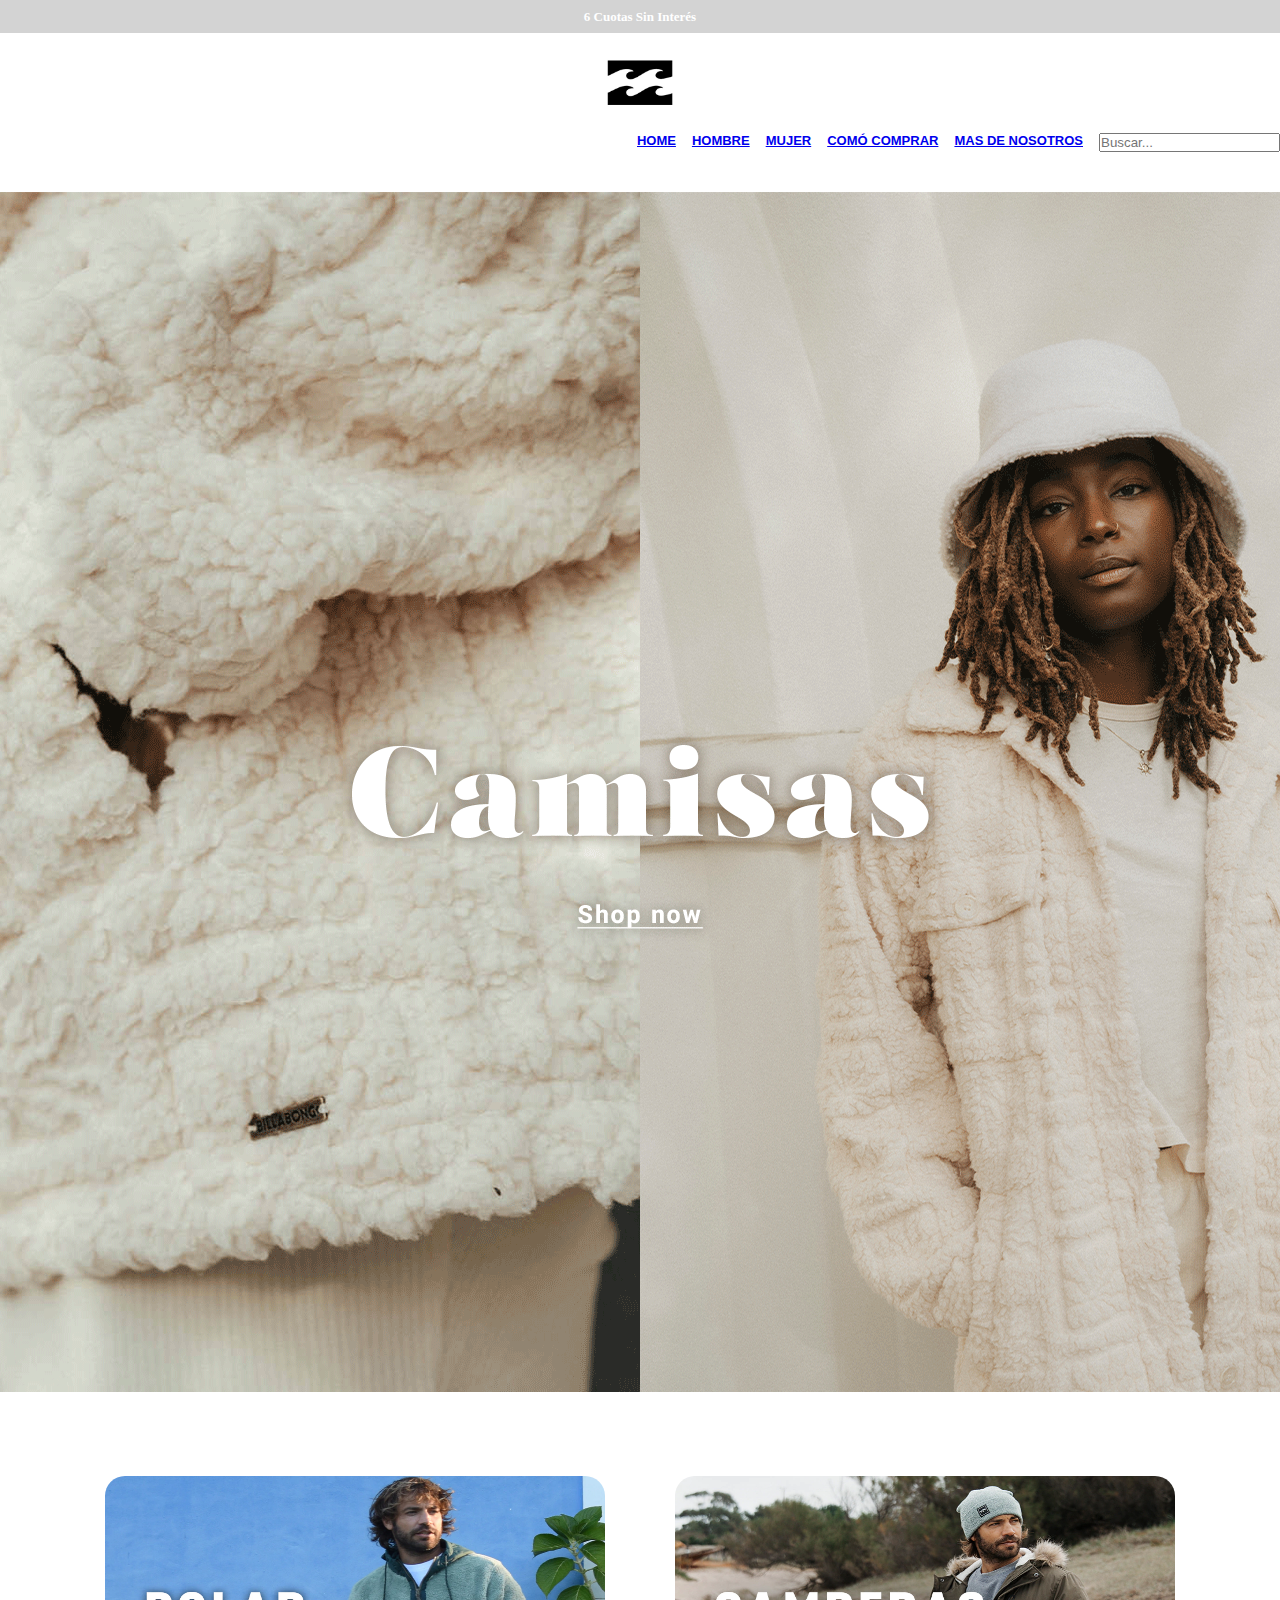
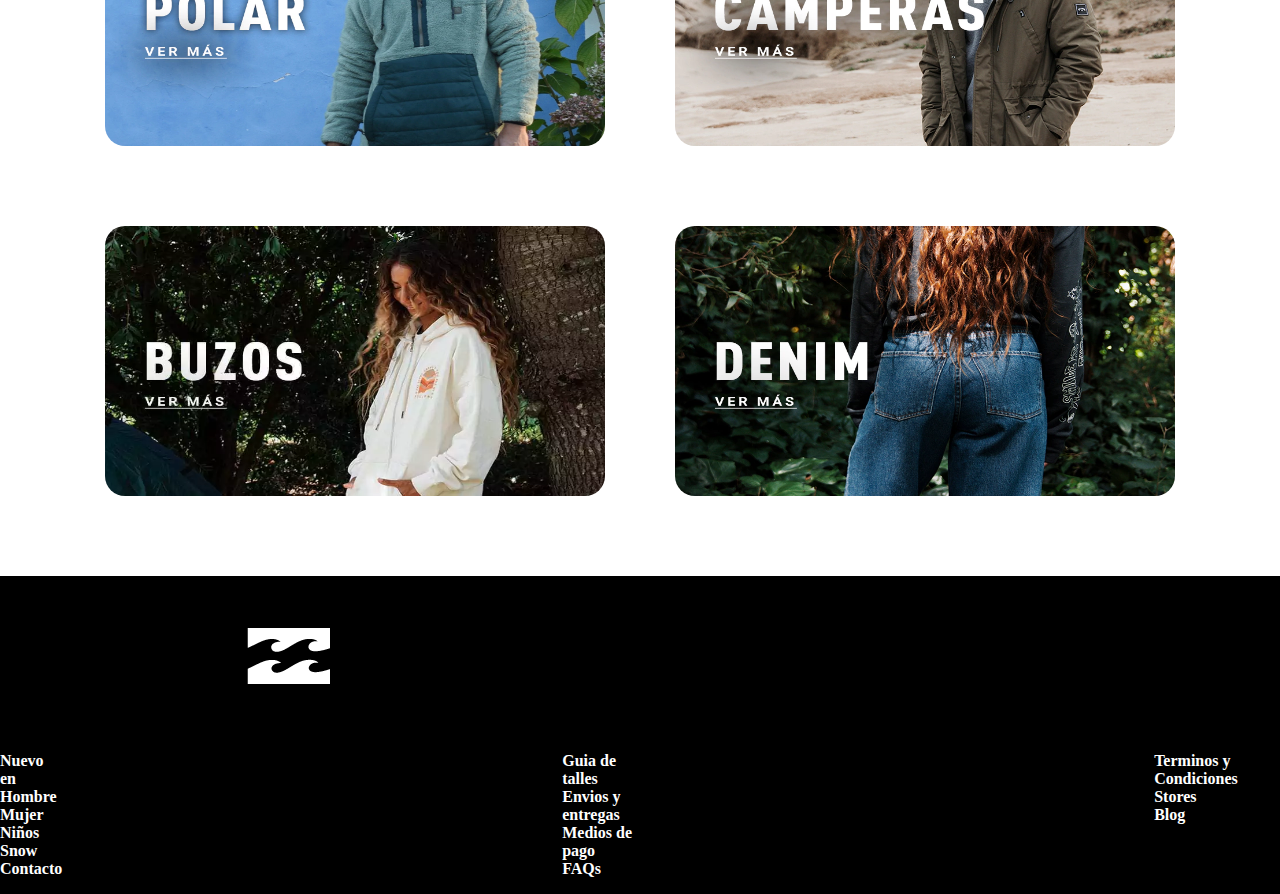
<file: clase-4-copia1/index.html>
<!DOCTYPE html>
<html lang="en">

<head>
    <meta charset="UTF-8">
    <meta name="viewport" content="width=device-width, initial-scale=1.0">
    <title>Billabong</title>
    <link rel="stylesheet" href="./css/style.css">
</head>

<body>

    <header>
        <section class="center">
            <div>
                <h1 class="h1">6 Cuotas Sin Interés</h1>
            </div>
        </section>
        <section class="logobong1">
            <div class="logobong">
                <img src="./image/logos-banners-portadas/logobillabongsinletrass.jpg" alt="logobillabong">
            </div>
        </section>
        <div class="container">
            <section class="section">
                <nav class="navbar">
                    <a href="#">HOME</a>
                    <a href="./pages/hombre.html">HOMBRE</a>
                    <a href="./pages/mujer.html">MUJER</a>
                    <a href="./pages/comocomprar.html">COMÓ COMPRAR</a>
                    <a href="./pages/mas-de-nosotros.html">MAS DE NOSOTROS</a>
                    <input type="text" placeholder="Buscar...">
                </nav>
            </section>
        </div>
        </section>
    </header>
    <main>
        <section class="centro">
            <div>
                <img src="./image/logos-banners-portadas/h1.png" alt="centro">
            </div>
        </section>
        <section class="button">
            <button class="boton"><a href="./pages/hombre.html"> <img class="img-boton"
                        src="./image/logos-banners-portadas/h2-buzos.png" alt="buzoh1"></a>
            </button>
            <button class="boton"><a href="./pages/hombre.html"> <img class="img-boton"
                        src="./image/logos-banners-portadas/h2-camperas.png" alt="buzoh1"></a>
            </button>
            <button class="boton"><a href="./pages/mujer.html"> <img class="img-boton"
                        src="./image/logos-banners-portadas/h2-buzoss.png" alt="buzoh1"></a>
            </button>
            <button class="boton"><a href="./pages/mujer.html"> <img class="img-boton"
                        src="./image/logos-banners-portadas/h2-pants.png" alt="buzoh1"></a>
            </button>
        </section>
    </main>
    <footer>
        <section class="footerimg">
            <div class="footerlogo">
                <img src="./image/logos-banners-portadas/logobillabongsinletrablanco.jpg" alt="">
            </div>
        </section>
        <section class="sectionfooter">
            <ul class="footer1">
                <li>Nuevo en</li>
                <li class="footer"> <a href="../pages/hombre.html">Hombre</a></li>
                <li class="footer"> <a href="../pages/mujer.html">Mujer</a></li>
                <li>Niños</li>
                <li>Snow</li>
                <li>Contacto</li>
            </ul>
            <ul class="footer2">
                <li>Guia de talles</li>
                <li>Envios y entregas</li>
                <li> <a href="../pages/comocomprar.html">Medios de pago</a></li>
                <li>FAQs</li>
            </ul>
            <ul class="footer3">
                <li>Terminos y Condiciones</li>
                <li>Stores</li>
                <li> Blog</li>
            </ul>
        </section>
    </footer>

</body>

</html>
</file>
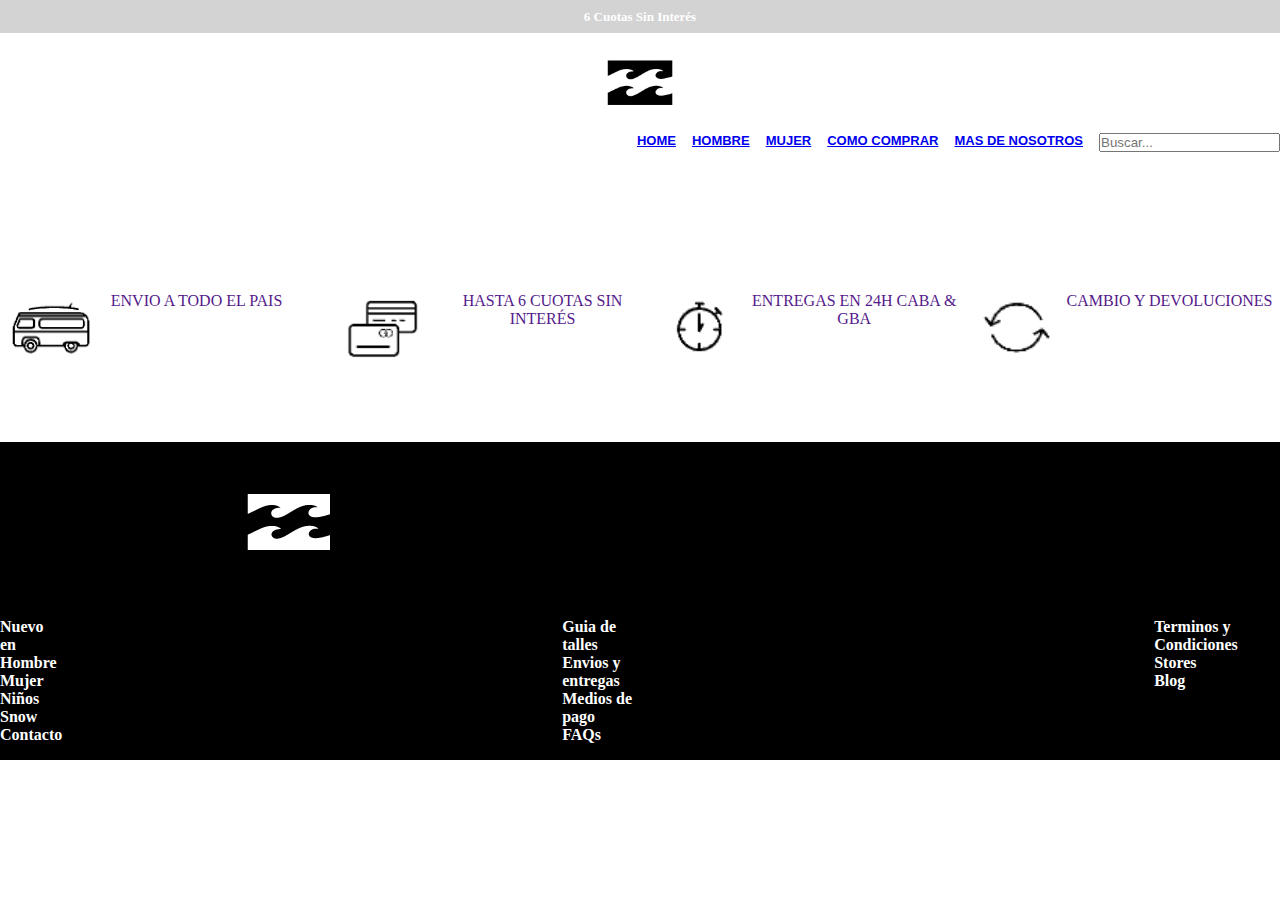
<file: clase-4-copia1/pages/comocomprar.html>
<!DOCTYPE html>
<html lang="en">

<head>
    <meta charset="UTF-8">
    <meta name="viewport" content="width=device-width, initial-scale=1.0">
    <title>Billabong</title>
    <link rel="stylesheet" href="../css/style.css">
</head>

<body>
    <header>
        <section class="center">
            <div>
                <h1 class="h1">6 Cuotas Sin Interés</h1>
            </div>
        </section>
        <section class="logobong1">
            <div class="logobong">
                <img src="../image/logos-banners-portadas/logobillabongsinletrass.jpg" alt="logobillabong">
            </div>
        </section>
        <div class="container">
            <nav class="navbar">
                <a href="../index.html">HOME</a>
                <a href="./hombre.html">HOMBRE</a>
                <a href="./mujer.html">MUJER</a>
                <a href="#">COMO COMPRAR</a>
                <a href="./mas-de-nosotros.html">MAS DE NOSOTROS</a>
                <input type="text" placeholder="Buscar...">
            </nav>
        </div>
    </header>
    <main>
        <section class="sectioninfo">
            <div class="sectioninfotext">
                <img src="../image/logos-banners-portadas/camionetasurfer.png" alt="ENVIO A TODO EL PAIS">
                <a href="">ENVIO A TODO EL PAIS</a>
                <img src="../image/logos-banners-portadas/tarjetas.png" alt="cuotas">
                <a href="">HASTA 6 CUOTAS SIN INTERÉS</a>
                <img src="../image/logos-banners-portadas/timer.png" alt="entregas">
                <a href="">ENTREGAS EN 24H CABA & GBA</a>
                <img src="../image//logos-banners-portadas/devoluciones.png" alt="devoluciones">
                <a href="">CAMBIO Y DEVOLUCIONES</a>
            </div>
        </section>
    </main>
    <footer>
        <section class="footerimg">
            <div class="footerlogo">
                <img src="/image/logos-banners-portadas/logobillabongsinletrablanco.jpg" alt="logobillabong">
            </div>
        </section>
        <section class="sectionfooter">
            <ul class="footer1">
                <li>Nuevo en</li>
                <li class="footer"> <a href="./hombre.html">Hombre</a></li>
                <li class="footer"> <a href="./mujer.html">Mujer</a></li>
                <li>Niños</li>
                <li>Snow</li>
                <li>Contacto</li>
            </ul>
            <ul class="footer2">
                <li>Guia de talles</li>
                <li>Envios y entregas</li>
                <li> <a href="#">Medios de pago</a></li>
                <li>FAQs</li>
            </ul>
            <ul class="footer3">
                <li>Terminos y Condiciones</li>
                <li>Stores</li>
                <li> Blog</li>
            </ul>
        </section>
    </footer>
</body>

</html>
</file>
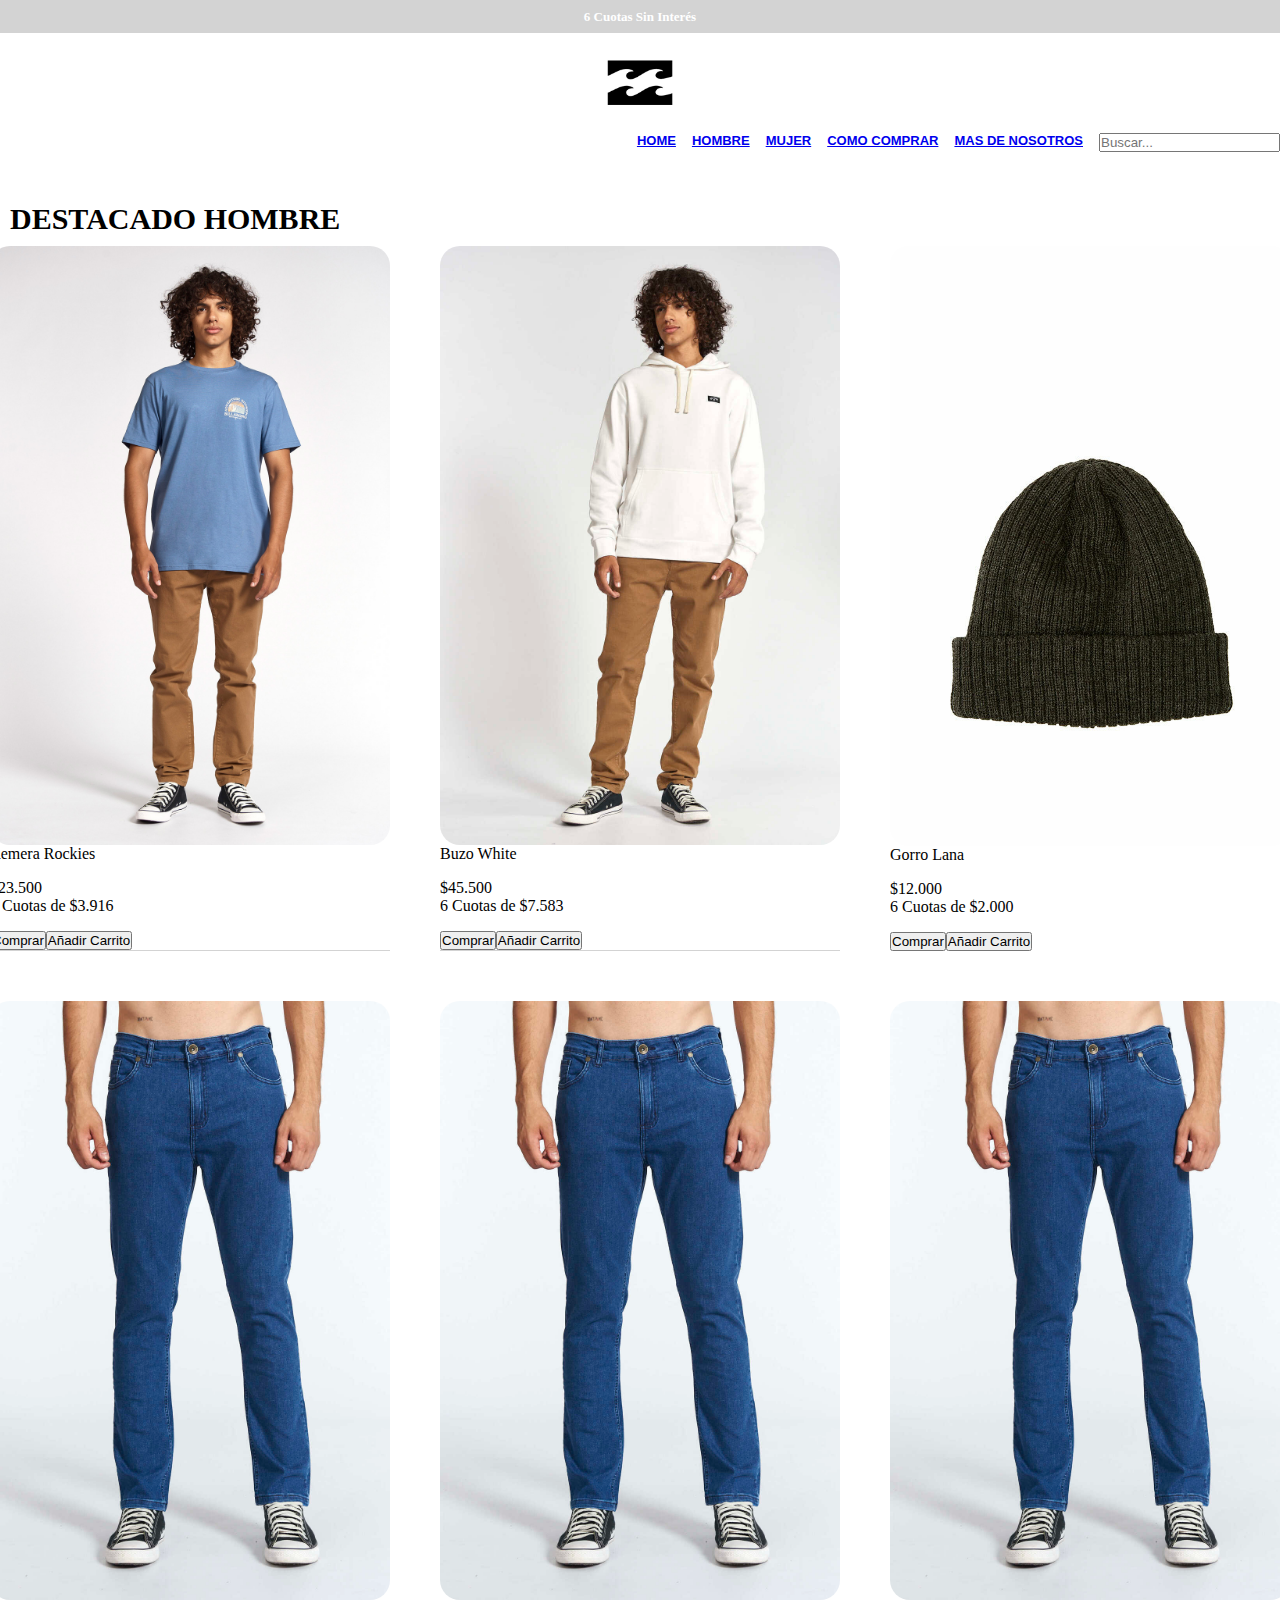
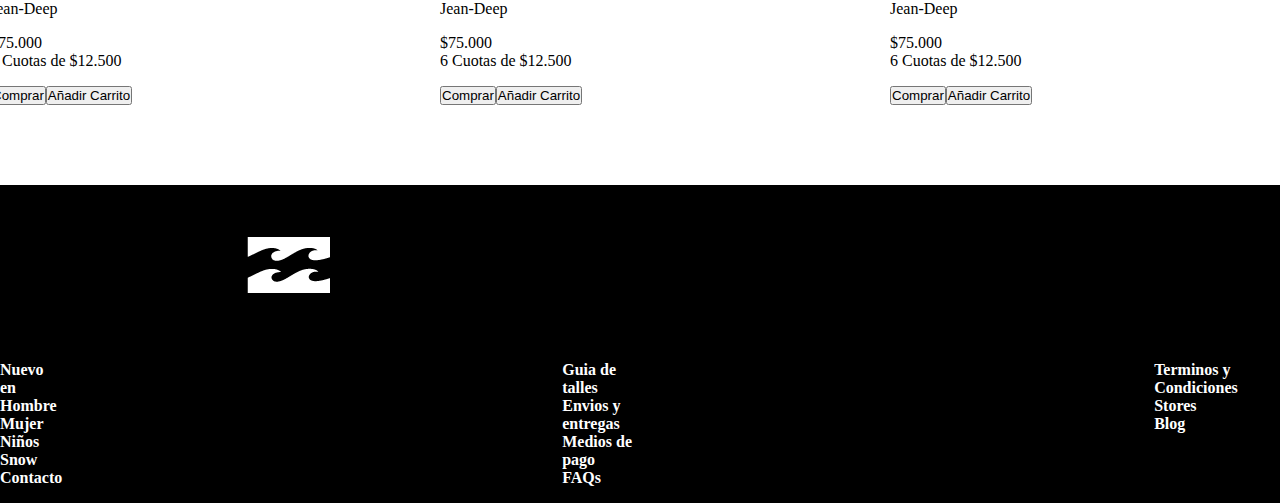
<file: clase-4-copia1/pages/hombre.html>
<!DOCTYPE html>
<html lang="en">

<head>
    <meta charset="UTF-8">
    <meta name="viewport" content="width=device-width, initial-scale=1.0">
    <title>DESTACADO HOMBRES</title>
    <link rel="stylesheet" href="../css/style.css">
</head>

<body>
    <header>
        <section class="center">
            <div>
                <h1 class="h1">6 Cuotas Sin Interés</h1>
            </div>
        </section>
        <section class="logobong1">
            <div class="logobong">
                <img src="../image/logos-banners-portadas/logobillabongsinletrass.jpg" alt="logobillabong">
            </div>
        </section>
        <div class="container">
            <nav class="navbar">
                <a href="../index.html">HOME</a>
                <a href="#">HOMBRE</a>
                <a href="./mujer.html">MUJER</a>
                <a href="./comocomprar.html">COMO COMPRAR</a>
                <a href="./mas-de-nosotros.html">MAS DE NOSOTROS</a>
                <input type="text" placeholder="Buscar...">
            </nav>
        </div>
    </header>
    <main>
        <div>
            <h1 class="boxtext">DESTACADO HOMBRE</h1>
        </div>
        <section class="grilla1">
            <article class="card">
                <div class="prendas">
                    <img src="../image/prendas/remera-rockies.jpg" alt="remera">
                    <div class="prenda-info">
                        <h10>Remera Rockies</h10>
                        <ul>
                            <ul>$23.500</ul>
                            <ul>6 Cuotas de $3.916</ul>
                        </ul>
                        <button>Comprar</button><span><button>Añadir Carrito</button></span>
                    </div>
            </article>
            <article class="card">
                </div>
                <div class="prendas">
                    <img src="../image/prendas/buzo.jpg" alt="buzo">
                    <div class="prenda-info">
                        <h10>Buzo White</h10>
                        <ul>
                            <ul>$45.500</ul>
                            <ul>6 Cuotas de $7.583</ul>
                        </ul>
                        <button>Comprar</button><span><button>Añadir Carrito</button></span>
                    </div>
                </div>
            </article>
            
            <article class="card">
                </div>
                <div class="prendas">
                    <img src="../image/prendas/gorro.jpg" alt="gorro">
                    <div class="prenda-info">
                        <h10>Gorro Lana</h10>
                        <ul>
                            <ul>$12.000</ul>
                            <ul>6 Cuotas de $2.000</ul>
                        </ul>
                        <button>Comprar</button><span><button>Añadir Carrito</button></span>
                    </div>
                </div>
            </article>
            <article class="card">
                <div class="prendas">
                    <img src="../image/prendas/jean-deep.jpg" alt="jean">
                    <div class="prenda-info">
                        <h10>Jean-Deep</h10>
                        <ul>
                            <ul>$75.000</ul>
                            <ul>6 Cuotas de $12.500</ul>
                        </ul>
                        <button>Comprar</button><span><button>Añadir Carrito</button></span>
                    </div>
                </div>
            </article>
            <article class="card">
                <div class="prendas">
                    <img src="../image/prendas/jean-deep.jpg" alt="jean">
                    <div class="prenda-info">
                        <h10>Jean-Deep</h10>
                        <ul>
                            <ul>$75.000</ul>
                            <ul>6 Cuotas de $12.500</ul>
                        </ul>
                        <button>Comprar</button><span><button>Añadir Carrito</button></span>
                    </div>
                </div>
            </article>
            <article class="card">
                <div class="prendas">
                    <img src="../image/prendas/jean-deep.jpg" alt="jean">
                    <div class="prenda-info">
                        <h10>Jean-Deep</h10>
                        <ul>
                            <ul>$75.000</ul>
                            <ul>6 Cuotas de $12.500</ul>
                        </ul>
                        <button>Comprar</button><span><button>Añadir Carrito</button></span>
                    </div>
                </div>
            </article>
            </div>
        </section>
        </div>
    </main>
    <footer>
        <section class="footerimg">
            <div class="footerlogo">
                <img src="/image/logos-banners-portadas/logobillabongsinletrablanco.jpg" alt="logobillabong">
            </div>
        </section>
        <section class="sectionfooter">
            <ul class="footer1">
                <li>Nuevo en</li>
                <li class="footer"> <a href="#">Hombre</a></li>
                <li class="footer"> <a href="./mujer.html">Mujer</a></li>
                <li>Niños</li>
                <li>Snow</li>
                <li>Contacto</li>
            </ul>
            <ul class="footer2">
                <li>Guia de talles</li>
                <li>Envios y entregas</li>
                <li> <a href="./pages/comocomprar.html">Medios de pago</a></li>
                <li>FAQs</li>
            </ul>
            <ul class="footer3">
                <li>Terminos y Condiciones</li>
                <li>Stores</li>
                <li> Blog</li>
            </ul>
        </section>
    </footer>
</body>

</html>
</file>
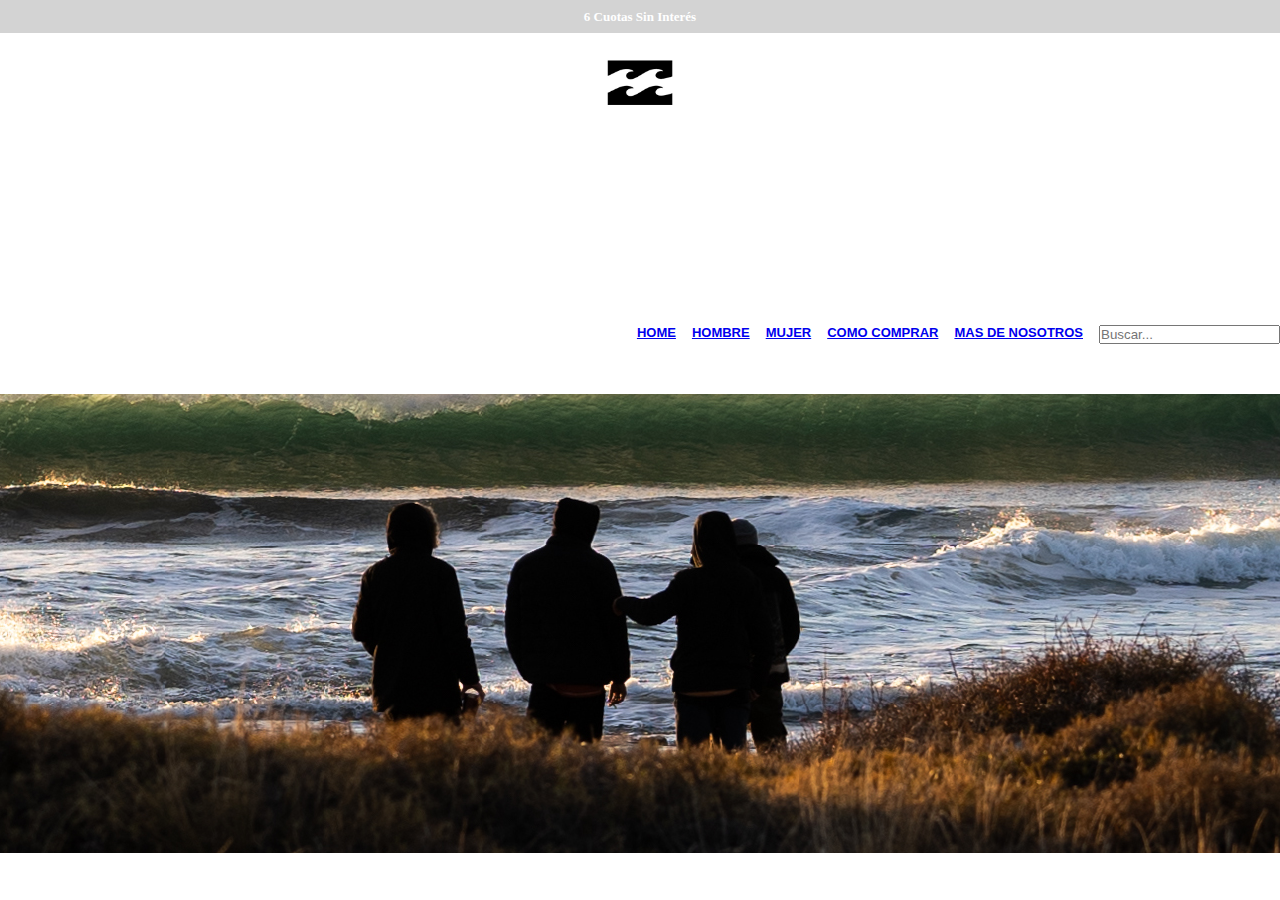
<file: clase-4-copia1/pages/mas-de-nosotros.html>
<!DOCTYPE html>
<html lang="en">

<head>
    <meta charset="UTF-8">
    <meta name="viewport" content="width=device-width, initial-scale=1.0">
    <title>MAS DE NOSOTROS</title>
    <link rel="stylesheet" href="../css/style.css">
</head>

<body>
    <header>
        <section class="center">
            <div>
                <h1 class="h1">6 Cuotas Sin Interés</h1>
            </div>
        </section>
        <section class="logobong1">
            <div class="logobong">
                <img src="../image/logos-banners-portadas/logobillabongsinletrass.jpg" alt="logobillabong">
            </div>
        </section>
        <main>
            <div class="container">
                <nav class="navbar">
                    <a href="../index.html">HOME</a>
                    <a href="./hombre.html">HOMBRE</a>
                    <a href="#">MUJER</a>
                    <a href="./comocomprar.html">COMO COMPRAR</a>
                    <a href="./mas-de-nosotros.html">MAS DE NOSOTROS</a>
                    <input type="text" placeholder="Buscar...">
                </nav>
            </div>
            <div class="img-somos"><img src="../image/logos-banners-portadas/img-somos.png" alt="banner"></div>
            <section class="texto-somos1">
                <div class="texto-somos">
                    <p>Billabong fue fundada en 1973 por Gordon Merchant, en Gold Coast, Australia.</p>

                    <p>Desde entonces, la misión es inspirar al público de espíritu joven, a través de la cultura
                        progresiva del Surf.</p>

                    <p></p> Actualmente estamos presentes en más de 100 países del mundo, como principales referente en
                    el mundo del Surf.</p>

                    <p>Nuestra marca se ha centrado en respaldar y acompañar en el crecimiento, a muchos de los mejores
                        atletas del mundo.</p>
                    Somos reales, creativos, disruptivos, relajados... We see a world where everyone #KnowsTheFeeling.
                    </p>
                </div>
            </section>
        </main>
        <footer>
            <section class="footerimg">
                <div class="footerlogo">
                    <img src="/image/logos-banners-portadas/logobillabongsinletrablanco.jpg" alt="logobillabong">
                </div>
            </section>
            <section class="sectionfooter">
                <ul class="footer1">
                    <li>Nuevo en</li>
                    <li class="footer"> <a href="./hombre.html">Hombre</a></li>
                    <li class="footer"> <a href="./mujer.html">Mujer</a></li>
                    <li>Niños</li>
                    <li>Snow</li>
                    <li>Contacto</li>
                </ul>
                <ul class="footer2">
                    <li>Guia de talles</li>
                    <li>Envios y entregas</li>
                    <li> <a href="./comocomprar.html">Medios de pago</a></li>
                    <li>FAQs</li>
                </ul>
                <ul class="footer3">
                    <li>Terminos y Condiciones</li>
                    <li>Stores</li>
                    <li> Blog</li>
                </ul>
            </section>
        </footer>
</body>

</html>
</file>
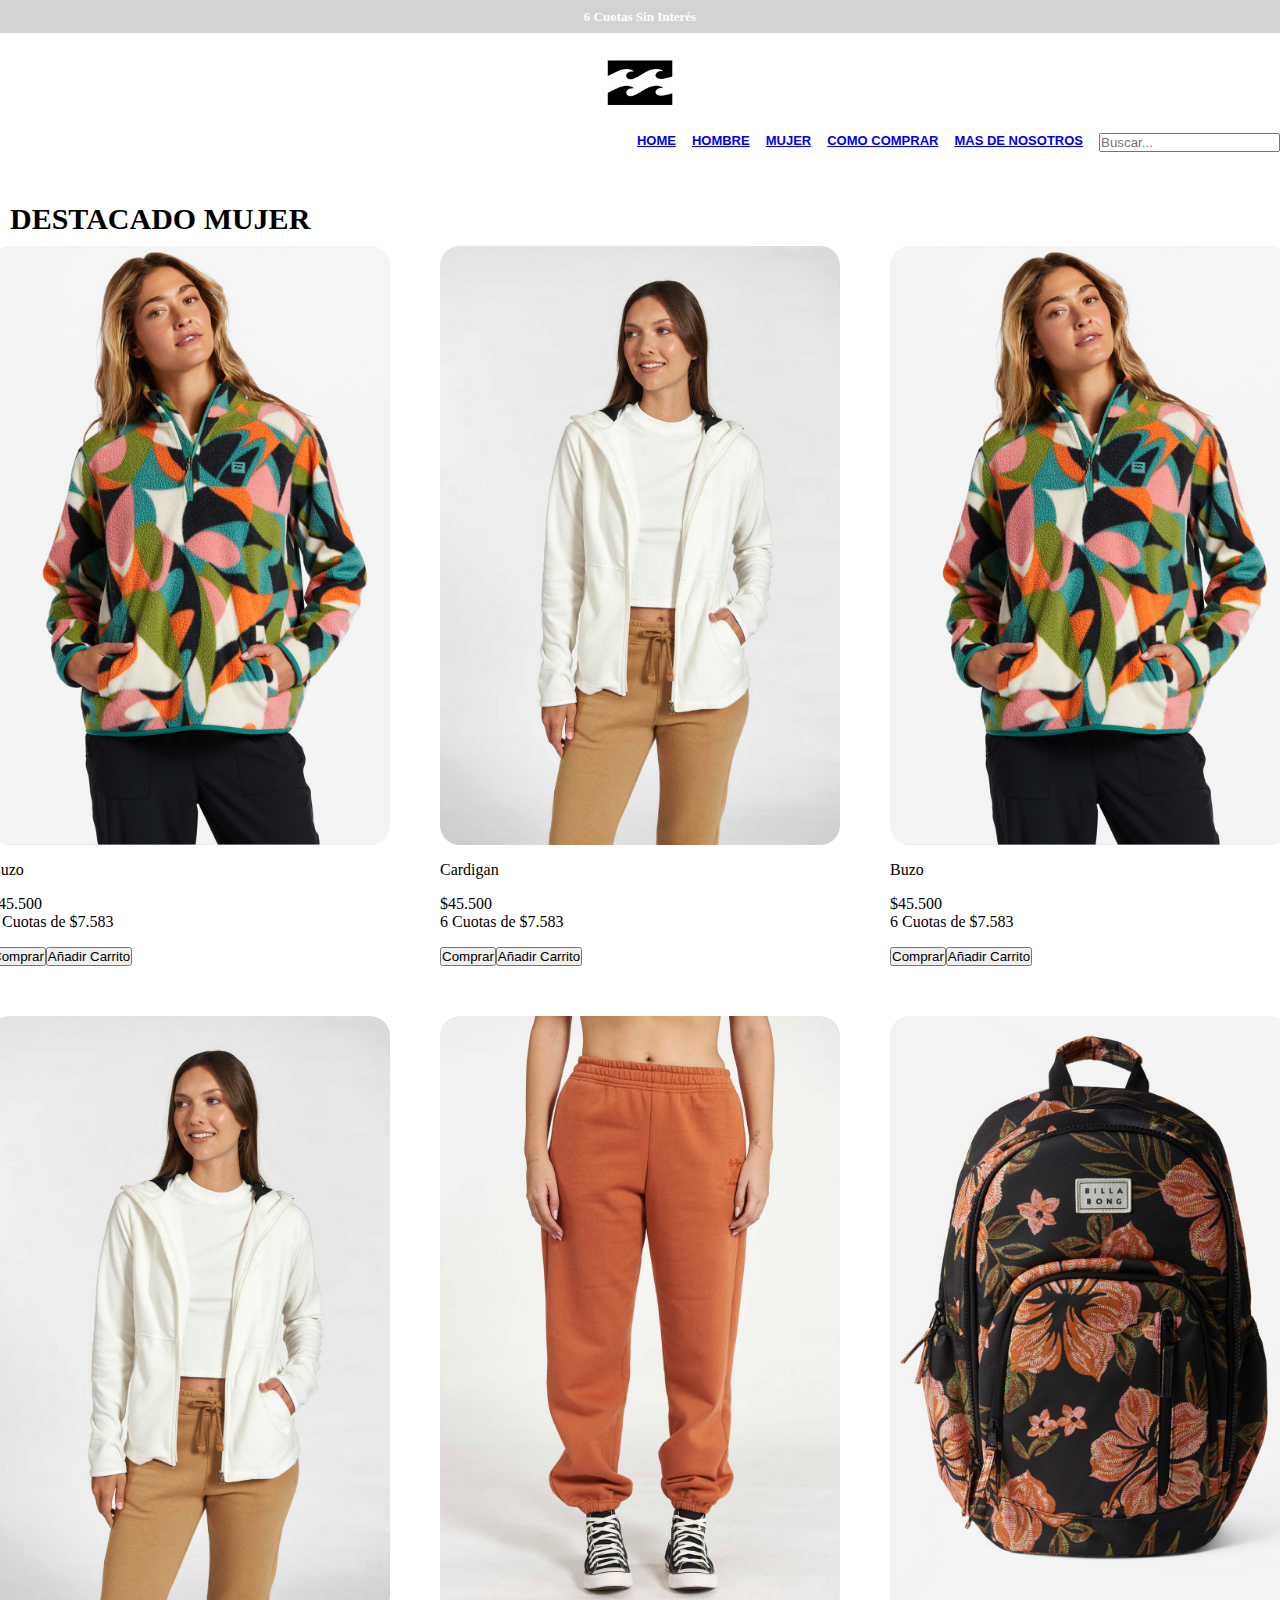
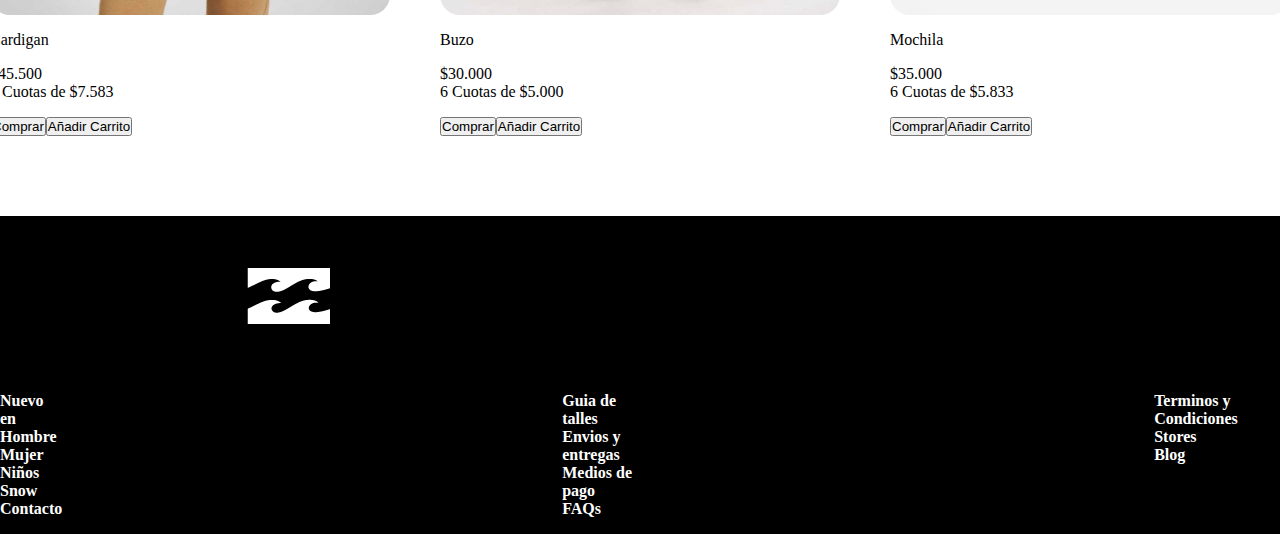
<file: clase-4-copia1/pages/mujer.html>
<!DOCTYPE html>
<html lang="en">

<head>
    <meta charset="UTF-8">
    <meta name="viewport" content="width=device-width, initial-scale=1.0">
    <title>Document</title>
    <link rel="stylesheet" href="../css/style.css">
</head>

<body>
    <header>
        <section class="center">
            <div>
                <h1 class="h1">6 Cuotas Sin Interés</h1>
            </div>
        </section>
        <section class="logobong1">
            <div class="logobong">
                <img src="../image/logos-banners-portadas/logobillabongsinletrass.jpg" alt="logobillabong">
            </div>
        </section>
        <div class="container">
            <nav class="navbar">
                <a href="../index.html">HOME</a>
                <a href="./hombre.html">HOMBRE</a>
                <a href="#">MUJER</a>
                <a href="./comocomprar.html">COMO COMPRAR</a>
                <a href="./mas-de-nosotros.html">MAS DE NOSOTROS</a>
                <input type="text" placeholder="Buscar...">
            </nav>
        </div>
    </header>
    <main>
        <p class="boxtext">DESTACADO MUJER</p>
        <section class="grilla1">
            <article class="card">
                <div class="prendas">
                    <img src="../image/prendas/buzomujer.jpg" alt="buzo">
                    <div class="prenda-info">
                        <p>Buzo</p>
                        <ul>
                            <ul>$45.500</ul>
                            <ul>6 Cuotas de $7.583</ul>
                        </ul>
                        <button>Comprar</button><span><button>Añadir Carrito</button></span>
                    </div>
            </article>
            <article class="card">
                <div class="prendas">
                    <img src="../image/prendas/cardiganmujer.jpg" alt="cardigan">
                    <div class="prenda-info">
                        <p>Cardigan</p>
                        <ul>
                            <ul>$45.500</ul>
                            <ul>6 Cuotas de $7.583</ul>
                        </ul>
                        <button>Comprar</button><span><button>Añadir Carrito</button></span>
                    </div>
            </article>
            <article class="card">
                <div class="prendas">
                    <img src="../image/prendas/buzomujer.jpg" alt="buzo">
                    <div class="prenda-info">
                        <p>Buzo</p>
                        <ul>
                            <ul>$45.500</ul>
                            <ul>6 Cuotas de $7.583</ul>
                        </ul>
                        <button>Comprar</button><span><button>Añadir Carrito</button></span>
                    </div>
            </article>
            <article class="card">
                <div class="prendas">
                    <img src="../image/prendas/cardiganmujer.jpg" alt="cardigan">
                    <div class="prenda-info">
                        <p>Cardigan</p>
                        <ul>
                            <ul>$45.500</ul>
                            <ul>6 Cuotas de $7.583</ul>
                        </ul>
                        <button>Comprar</button><span><button>Añadir Carrito</button></span>
                    </div>
            </article>
            <article class="card">
                <div class="prendas">
                    <img src="../image/prendas/pantalonnaranja.jpg" alt="pantalon">
                    <div class="prenda-info">
                        <p>Buzo</p>
                        <ul>
                            <ul>$30.000</ul>
                            <ul>6 Cuotas de $5.000</ul>
                        </ul>
                        <button>Comprar</button><span><button>Añadir Carrito</button></span>
                    </div>
            </article>
            <article class="card">
                <div class="prendas">
                    <img src="../image/prendas/mochila.jpg" alt="mochila">
                    <div class="prenda-info">
                        <p>Mochila</p>
                        <ul>
                            <ul>$35.000</ul>
                            <ul>6 Cuotas de $5.833</ul>
                        </ul>
                        <button>Comprar</button><span><button>Añadir Carrito</button></span>
                    </div>
            </article>
        </section>
    </main>
    <footer>
        <section class="footerimg">
            <div class="footerlogo">
                <img src="/image/logos-banners-portadas/logobillabongsinletrablanco.jpg" alt="logobillabong">
            </div>
        </section>
        <section class="sectionfooter">
            <ul class="footer1">
                <li>Nuevo en</li>
                <li class="footer"> <a href="./hombre.html">Hombre</a></li>
                <li class="footer"> <a href="#">Mujer</a></li>
                <li>Niños</li>
                <li>Snow</li>
                <li>Contacto</li>
            </ul>
            <ul class="footer2">
                <li>Guia de talles</li>
                <li>Envios y entregas</li>
                <li> <a href="./comocomprar.html">Medios de pago</a></li>
                <li>FAQs</li>
            </ul>
            <ul class="footer3">
                <li>Terminos y Condiciones</li>
                <li>Stores</li>
                <li> Blog</li>
            </ul>
        </section>
    </footer>
</body>

</html>
</file>
<file: clase-4-copia1/css/style.css>
*{
    maring: 0;
    padding: 0;
    box-sizing: border-box;
}

body{
    margin: 0;
    padding: 0;
    overflow-x: hidden;
}
.container, .section, .sectionfooter, .centro {
    overflow: hidden;
}
header{
    padding-bottom: 20px;
    position: fixed;
    top: 0;
    width: 100%;
    background-color: white;
}
main{
    padding-top: 15%;
}
.h1{
    text-align: center;
    font-size: small;
    color: white;
}
.navbar{
    font-size: small;
    font-family: 'Gill Sans', 'Gill Sans MT', Calibri, 'Trebuchet MS', sans-serif;
}

.logobong{
    display: flex;
    justify-content: center;
    width: 150px;
    height: 100px;
}
.logobong1{
    display: flex;
    justify-content: center;
}
.centro{
    width: 100%;
    height: 100%;
    display: flex;
    justify-content: center;
    margin: 0 auto;
}
.section{
    justify-items: center;
}

.center{
    display: flex;
    justify-content: center;
    background-color: lightgray;
    position: sticky;
}
.container{
        font-weight: bold;
        display: flex;
        justify-content: end;
    }

.section2{
    display: flex;
    align-self: center;
}
.container nav{
    display: flex;
    column-gap: 1rem;
    justify-items: end;
}

.h1portada{
    width: auto;
    height: auto;
    display: flex;
    align-content: center;
}
.log4{
    display: flex;
    justify-content:space-between;
    align-content: flex-start;
    flex-wrap: wrap;
}


.banner{
    width: max-content;
}

.grilla{
    display: grid;
    grid-template-columns: 450px 450px;
    justify-content: center;
    gap: 3.125rem;
}
.card{
    width: 100%;
    height: 100%;
    background-color: lightgray;
}

.grilla1{
    display: grid;
    grid-template-columns: 400px 400px 400px;
    justify-content: center;
    gap: 3.125rem;
}
.card{
    width: 100%;
    height: 100%;
}



.boxtext{
    font-size: 30px;
    padding: .3125rem;
    margin: 5px;
    font-weight: bolder;
}
.prendas{
    width: auto;
    height: auto;
    display: flex;
    flex-direction: column;
    justify-content:space-between;
    background-color: white;
}
.prendas img{
    border-radius: 20px;
}
.prenda-info{
    background-color: white;
    font-weight:lighter
}
button{
    text-decoration: none;
}
.sectioninfo{
    display: flex;
    justify-content: center;
    margin-top: 100px;
    margin-bottom: 00px;
}

.sectioninfotext{
    width: 100%;    
    height: 100%;
    display: flex;
    justify-content: center;
    gap: .625rem;
    height: 70px;
}
.sectioninfotext a{
    display: flex;
    width: 50%;
    text-align: center;
    text-decoration: none;

}

.button{
    display: grid;
    grid-template-columns: 500px 500px;
    grid-template-rows: 350px 350px;
    column-gap: 70px;
    justify-content: center;
}

.img-boton{
    display: grid;
    border-radius: 20px;
    width: 100%;
    height: 100%;
    cursor: pointer;
    background: none;
    border: none;
    padding: 0;
}
.boton{
    margin-top: 80px;
    border-radius: 23px;
    border: none;
}

.texto-somos1{
    display: flex;
    justify-content: center;
}
.texto-somos{
    color: black;
    font-family: Impact, Haettenschweiler, 'Arial Narrow Bold', sans-serif;
    font-size: x-large;
}
.img-somos{
    display: flex;
    justify-content: center;
    padding-top: 50px;
    padding-bottom: 50px;
}
footer{
    margin-top: 80px;
    background-color: black;
}

.sectionfooter{
    display: flex;
    justify-content: center;
    background-color: black;
    font-family:Georgia, 'Times New Roman', Times, serif
    font-size: medium;
    font-weight: bolder;
    background-color: black;
    color: wheat;
    gap: 31.25rem;
    
}   
.sectionfooter a{
    text-decoration: none;
    color: white;
}

footer{
    display: block;
    text-decoration: none;

}
.footerlogo{
    display: flex;
    padding: 50px;
    margin-left: 195px;
}
.footer1{
    text-decoration: none;
    list-style: none;
    color: white;
}
.footer2{
    text-decoration: none;
    list-style: none;
    color: white;
}
.footer3{
    text-decoration: none;
    list-style: none;
    color: white;
}
</file>
